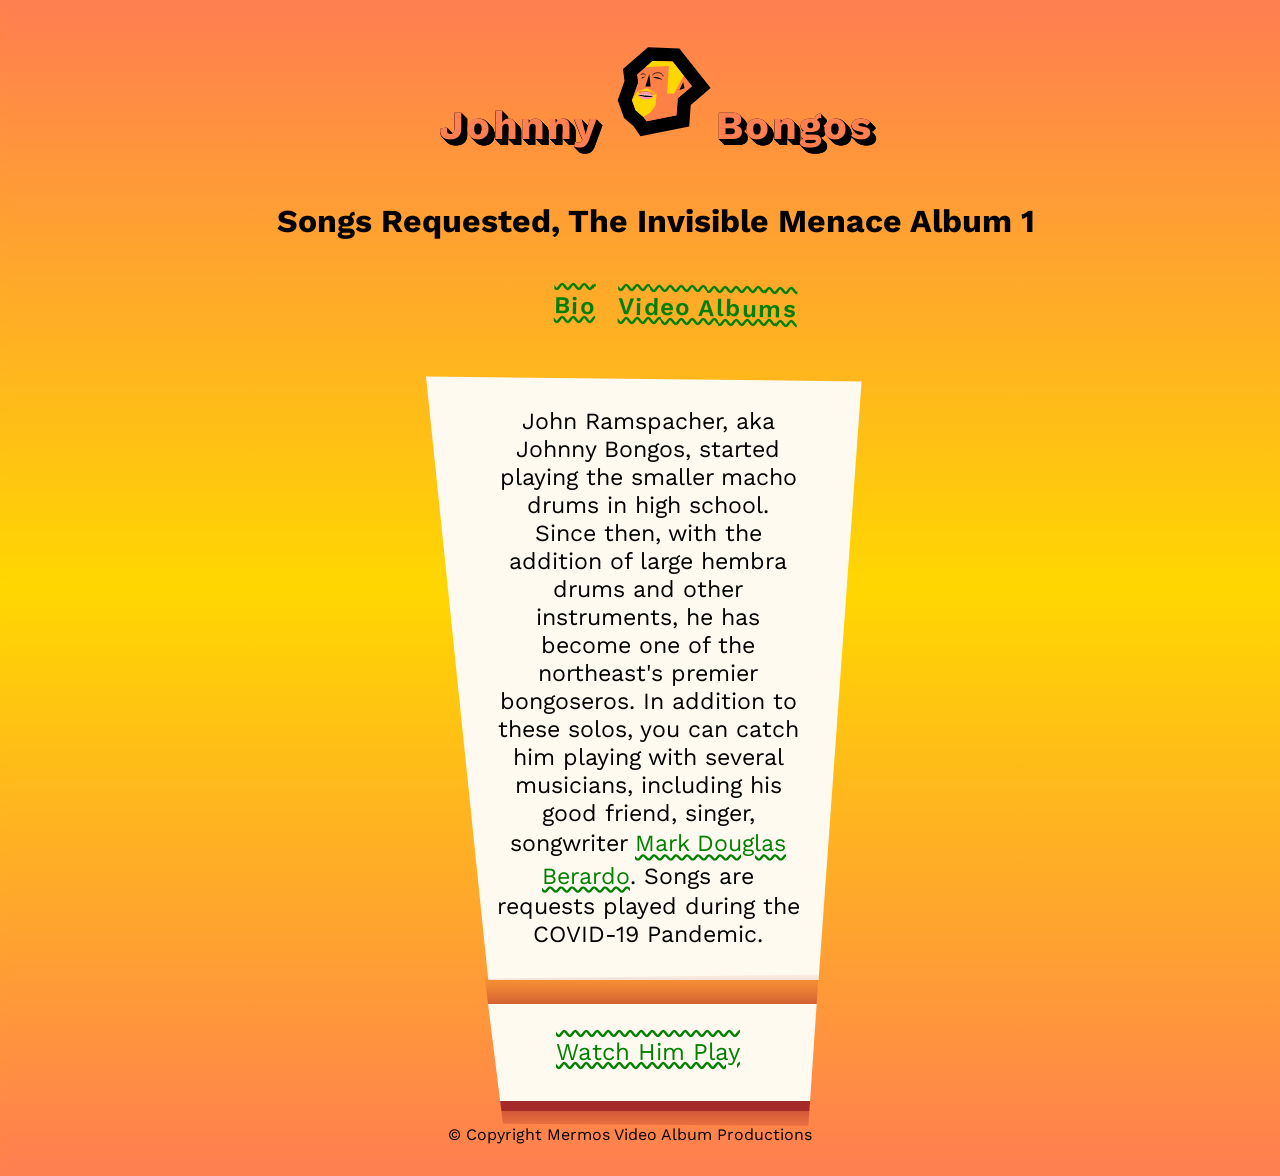
<file: index.html>
<html>
<!DOCTYPE html>
<html lang="en">

<head>

    <!-- COMMON TAGS -->

    <title>Johnny Bongos | Northeast's Premier Bongoseros | Songs Requested, The Invisible Menace Album 1"</title>

    <!-- Search Engine -->
    <meta name="description" content="John Ramspacher, aka Johnny Bongos, started playing the smaller macho drums in high school. Since then, with the addition of large hembra drums and other instruments, he has become one of the northeast's premier bongoseros.">
    <meta name="image" content="https://johnnybongos.netlify.app/images/cubistJohnnyBongos.jpg">

    <!-- Schema.org for Google -->
    <meta itemprop="name" content="Johnny Bongos | Northeast's Premier Bongoseros | Songs Requested, The Invisible Menace Album 1"">
    <meta itemprop=" description" content="John Ramspacher, aka Johnny Bongos, started playing the smaller macho drums in high school. Since then, with the addition of large hembra drums and other instruments, he has become one of the northeast's premier bongoseros.">
    <meta itemprop="image" content="https://johnnybongos.netlify.app/images/cubistJohnnyBongos.jpg">


    <!-- Meta Viewport-->
    <meta name="viewport" content="width=device-width, initial-scale=1.0">

    <!-- Stylesheets-->
    <link href="johnnyBongos.css" rel="stylesheet">

    <!--Favicons-->
    <link rel="apple-touch-icon" sizes="180x180" href="/images/apple-touch-icon.png">
    <link rel="icon" type="image/png" sizes="32x32" href="/images/favicon-32x32.png">
    <link rel="icon" type="image/png" sizes="16x16" href="/images/favicon-16x16.png">
    <link rel="manifest" href="/site.webmanifest">
    <link rel="mask-icon" href="/images/safari-pinned-tab.svg" color="#5bbad5">
    <meta name="msapplication-TileColor" content="#da532c">
    <meta name="theme-color" content="#ffffff">

    <!-- Twitter -->
    <meta name="twitter:card" content="summary">
    <meta name="twitter:title" content="Johnny Bongos | Northeast's Premier Bongoseros | Songs Requested, The Invisible Menace Album 1"">
    <meta name=" twitter:description" content="John Ramspacher, aka Johnny Bongos, started playing the smaller macho drums in high school. Since then, with the addition of large hembra drums and other instruments, he has become one of the northeast's premier bongoseros.">
    <meta name="twitter:site" content="@dmerms">
    <meta name="twitter:creator" content="@dmerms">
    <meta name="twitter:image:src" content="https://johnnybongos.netlify.app/images/cubistJohnnyBongos.jpg">

    <!-- Open Graph general (Facebook, Pinterest & Google+) -->
    <meta name="og:title" content="Johnny Bongos | Northeast's Premier Bongoseros | Songs Requested, The Invisible Menace Album 1"">
    <meta name=" og:description" content="John Ramspacher, aka Johnny Bongos, started playing the smaller macho drums in high school. Since then, with the addition of large hembra drums and other instruments, he has become one of the northeast's premier bongoseros.">
    <meta name="og:image" content="https://johnnybongos.netlify.app/images/cubistJohnnyBongos.jpg">
    <meta name="og:url" content="https://johnnybongos.netlify.app">
    <meta name="og:site_name" content="Johnny Bongos | Northeast's Premier Bongoseros">
    <meta name="og:type" content="website">

</head>

<body>
    <header>
        <h1>Johnny <span><svg width="100%" height="100%" viewBox="0 0 128 128" version="1.1" xmlns="http://www.w3.org/2000/svg" xmlns:xlink="http://www.w3.org/1999/xlink" xml:space="preserve" xmlns:serif="http://www.serif.com/" style="fill-rule:evenodd;clip-rule:evenodd;stroke-linecap:square;stroke-miterlimit:1.5;">
                    <rect id="illustrations" x="-127.5" y="-24.75" width="569.43" height="735.363" style="fill:none;" />

                    <g id="v1Illustration">

                        <g>
                            <path id="head" d="M11.334,50.665l-2.043,-16.101l33.384,-28.905l41.845,1.68l41.622,52.633l-26.462,22.589l-2.108,28.606l-64.986,13.294l-9.403,-13.866l-12.459,-10.738l-8.414,-23.531l9.024,-25.661Zm70.946,23.082l-1.658,22.515l-39.878,8.158l-4.003,-5.903l-10.667,-9.194l-4.666,-13.047l8.319,-23.655l-1.366,-10.759l20.71,-17.932l26.461,1.063l25.737,32.545l-18.989,16.209Z" />
                            <path d="M82.28,73.747l-1.658,22.515l-39.878,8.158l-4.003,-5.903l-10.667,-9.194l-4.666,-13.047l8.319,-23.655l-1.366,-10.759l20.71,-17.932l26.461,1.063l25.737,32.545l-18.989,16.209Z" style="fill:#ff8047;" />
                            <g id="hair">
                                <path id="beard" d="M21.243,76.001l6.866,-11.623l9.935,8.301l16.033,-5.02l-1.444,15.185l-6.512,9.346l-9.631,6.388l-10.229,-8.843l-5.018,-13.734Z" style="fill:#ffd700;" />
                                <path id="mustache" d="M54.226,67.72l-12.911,-7.424l-13.28,4.151l13.067,-0.896l13.124,4.169Z" style="fill:#ffd700;" />
                                <path id="beard1" serif:id="beard" d="M39.491,32.269l9.099,-8.432l26.918,0.664l14.784,19.111l-13.161,23.907l-9.101,-0.082l2.577,-36.757l-31.116,1.589Z" style="fill:#ffd700;" />
                            </g>
                            <g id="mouth">
                                <path id="insideMouth" d="M49.937,71.853l-9.677,-5.728l-11.113,3.702l10.653,2.88l10.137,-0.854Z" />
                                <path id="bottomLip" d="M49.982,71.859l-6.044,3.312l-4.465,-0.911l-5.019,0.679l-5.389,-5.104l10.442,2.207l10.475,-0.183Z" style="fill:#ff97b3;" />
                                <g id="topTeeth">
                                    <path id="tooth1" d="M36.67,67.508l-0.214,2.16l2.264,0.204l0.214,-2.159" style="fill:url(#_Linear1);" />
                                    <path id="tooth11" serif:id="tooth1" d="M39.164,67.763l-0.214,2.159l2.264,0.204l0.214,-2.159" style="fill:url(#_Linear2);" />
                                    <path id="tooth12" serif:id="tooth1" d="M32.452,67.241l-0.659,1.934l2.055,0.186l0.659,-1.935" style="fill:url(#_Linear3);" />
                                    <path id="tooth13" serif:id="tooth1" d="M34.245,67.247c-0.071,0.72 -0.214,2.159 -0.214,2.159l2.264,0.205c0,0 0.143,-1.44 0.214,-2.16" style="fill:url(#_Linear4);" />
                                    <path id="tooth14" serif:id="tooth1" d="M41.587,67.978l-0.214,2.16l2.264,0.204l0.214,-2.16" style="fill:url(#_Linear5);" />
                                    <path id="tooth15" serif:id="tooth1" d="M44.081,68.232l-0.214,2.16l2.264,0.204l0.215,-2.16" style="fill:url(#_Linear6);" />
                                </g>
                                <path id="topLip" d="M50.014,71.884l-4.548,-5.369l-5.1,-1.552l-5.972,0.564l-5.311,4.306l10.929,-1.478l10.002,3.529Z" style="fill:#ff97b3;" />
                            </g>
                            <g id="eyes">
                                <path id="rightSquint" d="M48.863,46.088c2.112,-0.824 6.061,-0.668 6.061,-0.668c0,0 4.696,1.657 6.894,3.477" />
                                <path id="leftSquint" d="M33.387,47.925l2.232,-2.74l3.493,-0.027" />
                                <path id="rightBrow" d="M48.863,42.343c4.26,-4.156 11.149,-3.943 14.264,1.56" style="fill:none;stroke:#000;stroke-width:1px;" />
                                <path id="leftBrow" d="M39.566,42.782c-1.724,-2.224 -6.018,-2.225 -6.41,-0.127" style="fill:none;stroke:#000;stroke-width:1px;stroke-linecap:butt;stroke-linejoin:bevel;" />
                            </g>
                            <g id="ear">
                                <path id="outerEar" d="M89.37,49.237l5.678,11.928l-13.942,3.631l8.264,-15.559Z" style="fill:#ff8047;fill-opacity:0.5;" />
                                <path id="innerEar" d="M89.529,52.434l1.883,8.011l-6.999,2.227l5.116,-10.238Z" />
                            </g>
                            <g id="nose">
                                <path id="nose1" serif:id="nose" d="M44.389,41.41l1.769,16.719l-7.075,0l5.306,-16.719Z" />
                            </g>
                            <g id="creases">
                                <path id="leftCrease" d="M41.569,50.03l-6.482,3.773l-4.51,7.606" style="fill:#ff8047;fill-opacity:0.5;" />
                                <path id="rightCrease" d="M45.579,49.915l6.842,5.835l6.098,10.609" style="fill:#ff8047;fill-opacity:0.5;" />
                                <path id="rightCheekCrease" d="M55.775,94.83l6.647,-15.086l-0.05,-14.405" style="fill:#ff8047;fill-opacity:0.5;" />
                                <path id="leftBrowCrease" d="M41.334,39.66c0,0 -0.578,-2.507 -1.25,-3.266c-0.671,-0.76 -2.777,-1.292 -2.777,-1.292" style="fill:#ff8047;fill-opacity:0.5;" />
                                <path id="rightBrowCrease" d="M47.816,39.168l1.81,-3.156l3.303,-0.27" style="fill:#ff8047;fill-opacity:0.5;" />
                            </g>
                        </g>
                    </g>
                    <defs>
                        <linearGradient id="_Linear1" x1="0" y1="0" x2="1" y2="0.00970838" gradientUnits="userSpaceOnUse" gradientTransform="matrix(2.66267,0.240229,-0.240924,2.42949,36.35,68.7052)">
                            <stop offset="0" style="stop-color:#fff;stop-opacity:1" />
                            <stop offset="1" style="stop-color:#fff;stop-opacity:1" />
                        </linearGradient>
                        <linearGradient id="_Linear2" x1="0" y1="0" x2="1" y2="0.00970838" gradientUnits="userSpaceOnUse" gradientTransform="matrix(2.66267,0.240229,-0.240924,2.42949,38.8447,68.9593)">
                            <stop offset="0" style="stop-color:#fff;stop-opacity:1" />
                            <stop offset="1" style="stop-color:#fff;stop-opacity:1" />
                        </linearGradient>
                        <linearGradient id="_Linear3" x1="0" y1="0" x2="1" y2="0.0090603" gradientUnits="userSpaceOnUse" gradientTransform="matrix(2.41665,0.218033,-0.234305,2.36274,31.7031,68.2403)">
                            <stop offset="0" style="stop-color:#fff;stop-opacity:1" />
                            <stop offset="1" style="stop-color:#fff;stop-opacity:1" />
                        </linearGradient>
                        <linearGradient id="_Linear4" x1="0" y1="0" x2="1" y2="0.00970838" gradientUnits="userSpaceOnUse" gradientTransform="matrix(2.66267,0.240229,-0.240924,2.42949,33.9256,68.4436)">
                            <stop offset="0" style="stop-color:#fff;stop-opacity:1" />
                            <stop offset="1" style="stop-color:#fff;stop-opacity:1" />
                        </linearGradient>
                        <linearGradient id="_Linear5" x1="0" y1="0" x2="1" y2="0.00970838" gradientUnits="userSpaceOnUse" gradientTransform="matrix(2.66267,0.240229,-0.240924,2.42949,41.2671,69.1748)">
                            <stop offset="0" style="stop-color:#fff;stop-opacity:1" />
                            <stop offset="1" style="stop-color:#fff;stop-opacity:1" />
                        </linearGradient>
                        <linearGradient id="_Linear6" x1="0" y1="0" x2="1" y2="0.00970838" gradientUnits="userSpaceOnUse" gradientTransform="matrix(2.66267,0.240229,-0.240924,2.42949,43.7617,69.4288)">
                            <stop offset="0" style="stop-color:#fff;stop-opacity:1" />
                            <stop offset="1" style="stop-color:#fff;stop-opacity:1" />
                        </linearGradient>
                    </defs>
                </svg></span>Bongos</h1>
        <h2>Songs Requested, The Invisible Menace Album 1</h2>
        <nav>
            <ul>
                <li><a class="wavyButton" href="index.html" aria-label="Bio">Bio</a></li>
                <li><a class="wavyButton" href="johnnyBongosVideoAlbum1.html" aria-label="Video Albums">Video Albums</a>
                </li>
            </ul>
        </nav>
    </header>
    <main>
        <div class="bongoContainer"></div>
        <p class="story">John Ramspacher, aka Johnny Bongos, started playing the smaller macho drums in high school. Since then, with the addition of large hembra drums and other instruments, he has become one of the northeast's premier bongoseros. In addition to these solos, you can catch him playing with several musicians, including his good friend, singer, songwriter <a href="https://www.marcdouglas.com/" target="new">mark douglas berardo</a>. Songs are requests played during the COVID-19 Pandemic.</p>

        <p class="bongoBottom">
            <a class="wavyButton" href="johnnyBongosVideoAlbum1.html">watch him play</a>
        </p>
        <footer class="flow">
        </footer>
        </div>
    </main>

</body>

</html>
</file>
<file: johnnyBongos.css>
@import url(https://fonts.googleapis.com/css2?family=Work+Sans:wght@400;500;600;700&display=swap);

/* Colors Gold - #ffd700, Coral- #ff7f50 */

/* global*/
* {
  box-sizing: border-box;
}

img {
  max-width: 100%;
}

:root {
  --shadow: black;
  --coral: coral;
  --white: floralwhite;
  --brown: brown;
  --green: green;
  --gold: gold;
  --flow-space: 1.5rem;
}

html,
body {
  display: flex;
  flex-direction: column;
  place-items: center;
  width: fit-content;
  background: var(--coral);
  background-image: linear-gradient(coral, gold, coral);
  font-family: "Work Sans", "sans serif";
  text-align: center;
}
.flow > *+* {
	margin: var(--flow-space);
}

header {
  display: flex;
  flex-direction: column;
  place-items: center;
  width: 100vw;
  padding: 0.5rem 4.5rem 0 5.5rem;
}

svg {
  width: 6rem;
  height: 6rem;
  margin-left: -1.25rem;
  margin-right: -1.25rem;
}

h1 {
  font-size: 2.5rem;
  letter-spacing: 0.15rem;
  color: var(--coral);
  text-shadow: 6px 6px var(--shadow), 5px 5px var(--shadow),
    5.5px 5.5px var(--shadow), 5.25px 5.25px var(--shadow),
    5.75px 5.75px var(--shadow), 4px 4px var(--shadow),
    4.5px 4.5px var(--shadow), 4.25px 4.25px var(--shadow),
    4.75px 4.75px var(--shadow), 3px 3px var(--shadow),
    3.5px 3.5px var(--shadow), 3.25px 3.25px var(--shadow),
    3.75px 3.75px var(--shadow), 2px 2px var(--shadow),
    2.5px 2.5px var(--shadow), 2.25px 2.25px var(--shadow),
    2.75px 2.75px var(--shadow), 1px 1px var(--shadow),
    1.5px 1.5px var(--shadow), 1.25px 1.25px var(--shadow),
    1.75px 1.75px var(--shadow), 0.5px 0.5px var(--shadow),
    0.25px 0.25px var(--shadow), 0.75px 0.75px var(--shadow);
}

h2 {
  font-size: 2rem;
}

h3 {
  font-variant: small-caps;
}
a:link {
  color: var(--green);
  border-width: 0.15rem;
  line-height: 1.4;
  text-transform: capitalize;
  text-decoration-skip-ink: auto;
  text-decoration: underline wavy;
  -webkit-text-decoration: wavy underline;
}

a:visited,
a:hover,
a:active {
  color: var(--brown);
}

a.wavyButton {
  width: max-content; 
  color: var(--green);
  font-size: 1.5rem;
  text-decoration-skip-ink: auto;
  text-decoration: wavy underline overline var(--green);
  padding: 0.5rem;
  -webkit-text-decoration: wavy underline overline;
  -moz-text-decoration-thickness: 1rem;
}

nav {
  letter-spacing: 0.09rem;
  font-weight: 600;
  transform: rotate(-359deg);
}

nav > ul li {
  display: inline-flex;
  list-style: none;
  padding-bottom: 0.25rem;
}

/* desktop bongo layout*/
@media (min-width 40rem) {
  main {
    display: grid;
    top: 0.1em;
    justify-content: center;
    grid-template-columns: repeat(2, 1fr);
    grid-template-areas: "video";
    grid-gap: 1.5rem;
  }

  .bongoContainer {
    grid-area: video;
    grid-column: ;
  }
}

/* mobile bongo layout*/
main {
  width: 28rem;
  margin: auto;
  text-align: center;
}

.bongoContainer {
  display: flex;
  align-items: center;
  justify-content: center;
  align-content: center;
  align-self: center;
}

.bongoBottom {
  clip-path: polygon(13.59% -25px, 88.09% -29.79%, 85.8% 125.07%, 79px 122.98%);
  background-color: var(--white);
  box-shadow: 5px 10px var(--brown);
  filter: drop-shadow(0 0 20px var(--brown));
  padding: 2rem;
}

.bongoBottomSmall {
  place-content: center;
  display: flow-root; 
  width: min-content; 
  clip-path: polygon(26.77% -9px, 81.12% -7.13%, 75.9% 113.64%, 103px 108.21%);
  font-size: 1.1rem;
  color: var(--brown);
  margin: 0.25rem auto 2rem auto;
  padding: 1.5rem 4.5rem 1rem 4.5rem;
}

span {
  display: inline-block;
  padding: 0 1.5rem 0 1.5rem;
  text-align: center;
}

p.story {
  clip-path: polygon(0.45% 1px, 97.67% 0.99%, 87.66% 104.18%, 67px 104.21%);
  background-color: var(--white);
  padding: 2rem 4.5rem;
  font-size: 1.45rem;
}

/* video styles*/

video.img {
  position: relative;
}

video {
  width: 14.55rem;
  clip-path: polygon(0.38% 20px, 100.48% 6.43%, 87.36% 99.43%, 59px 99.22%);
  object-fit: fill;
}

button.wavyButton {
  cursor: pointer;
  transition-duration: 0.4s;
  width: 4rem;
  height: 4rem;
}

.videoButton {
  color: var(--green);
  text-decoration: wavy underline overline var(--green);
  width: max-content;
  padding-top: 1rem;
  font-size: 1.15rem;
  border: none;
  background-color: var(--white);
  text-decoration-skip-ink: auto;
  -webkit-text-decoration: wavy underline overline;
  -moz-text-decoration-thickness: 1rem;
  transform: rotate(354deg);
}



footer::before {
  display: flex;
  flex-direction: column;
  flex-wrap: wrap;
  width: fit-content;
  margin: var(--flow-space);
  content: '© Copyright Mermos Video Album Productions';
}
</file>
